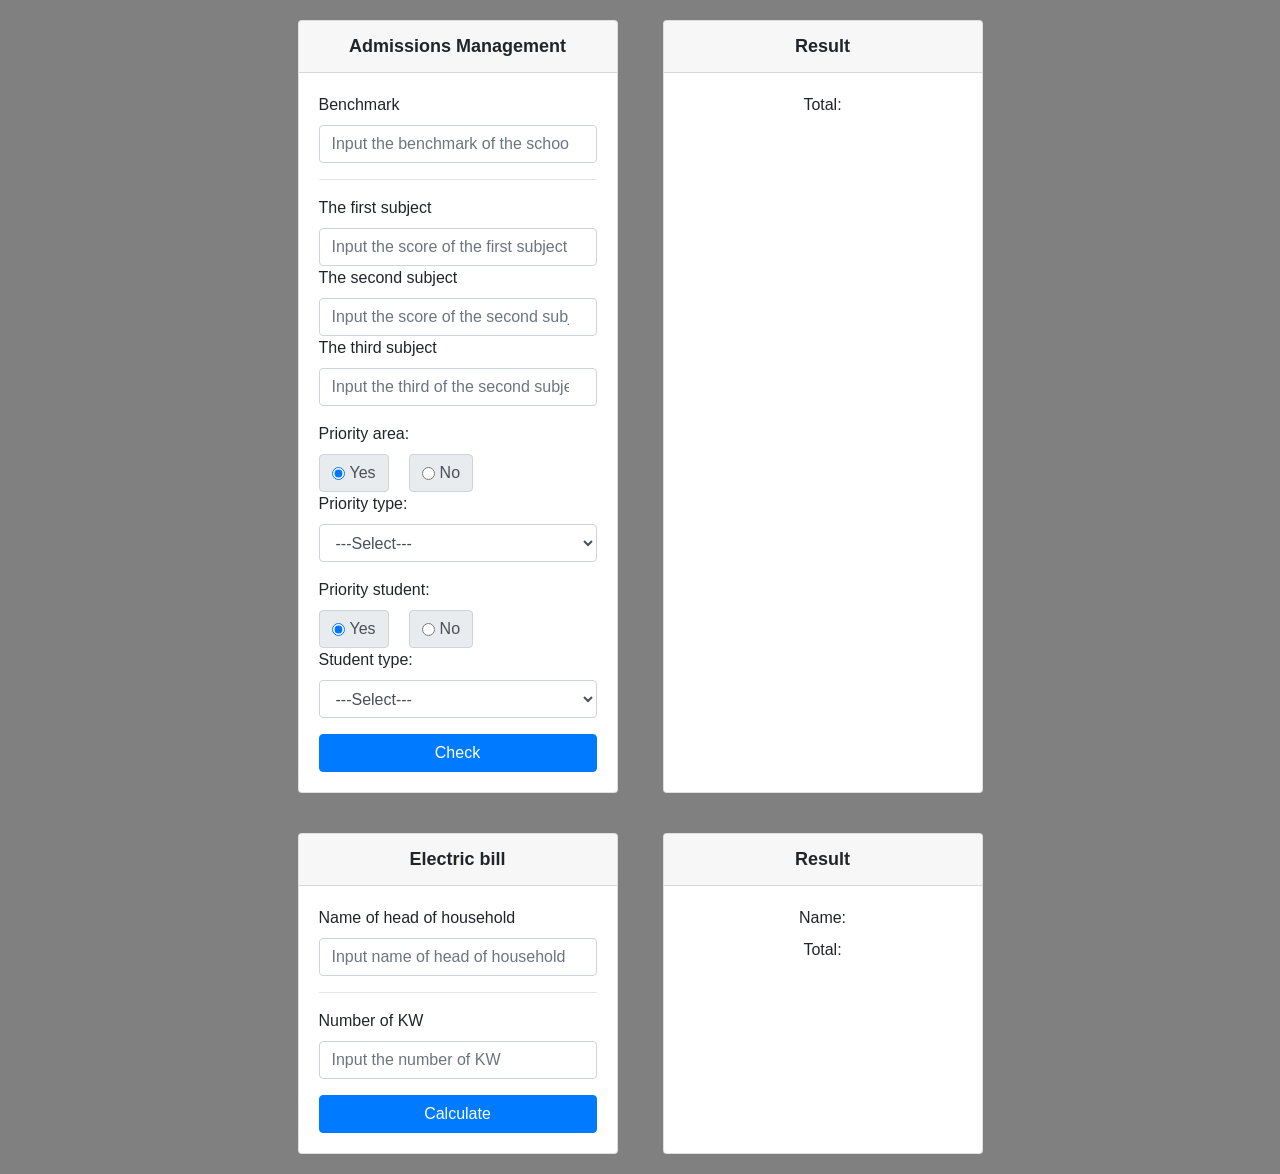
<file: Assignments - AdmissionsManagement/index.html>
<!DOCTYPE html>
<html lang="en">
  <head>
    <meta charset="UTF-8" />
    <meta name="viewport" content="width=device-width, initial-scale=1.0" />
    <link
      rel="stylesheet"
      href="https://cdn.jsdelivr.net/npm/bootstrap@4.5.3/dist/css/bootstrap.min.css"
      integrity="sha384-TX8t27EcRE3e/ihU7zmQxVncDAy5uIKz4rEkgIXeMed4M0jlfIDPvg6uqKI2xXr2"
      crossorigin="anonymous"
    />
    <title>Document</title>
  </head>
  <body style="background-color: gray">
    <div class="container">
      <div class="row" style="justify-content: center">
        <div
          class="col-8"
          style="
            display: flex;
            justify-content: space-around;
            align-items: center;
            margin: 20px 0 20px 0;
          "
        >
          <div class="card" style="width: 20rem; height: 100%">
            <div
              class="card-header"
              style="text-align: center; font-weight: 700; font-size: 18px"
            >
              Admissions Management
            </div>
            <div class="card-body">
              <form>
                <div class="form-group">
                  <label for="txtBenchmark">Benchmark</label>
                  <input
                    type="number"
                    class="form-control"
                    id="txtBenchmark"
                    placeholder="Input the benchmark of the school"
                  />
                </div>

                <hr />

                <div class="form-group">
                  <label for="txtFSubject">The first subject</label>
                  <input
                    type="number"
                    class="form-control"
                    id="txtFSubject"
                    placeholder="Input the score of the first subject"
                  />

                  <label for="txtSSubject">The second subject</label>
                  <input
                    type="number"
                    class="form-control"
                    id="txtSSubject"
                    placeholder="Input the score of the second subject"
                  />

                  <label for="txtTSubject">The third subject</label>
                  <input
                    type="number"
                    class="form-control"
                    id="txtTSubject"
                    placeholder="Input the third of the second subject"
                  />
                </div>
                <label style="display: block">Priority area:</label>

                <div class="input-group" style="justify-content: flex-start">
                  <div class="input-group-text">
                    <input
                      id="rdAYes"
                      type="radio"
                      name="priorityArea"
                      value="yes"
                      checked
                      onclick="checkRadioArea()"
                    /><span style="margin-left: 5px">Yes</span>
                  </div>
                  <div class="input-group-text" style="margin-left: 20px">
                    <input
                      id="rdANo"
                      type="radio"
                      name="priorityArea"
                      value="no"
                      onclick="checkRadioArea()"
                    /><span style="margin-left: 5px">No</span>
                  </div>
                </div>

                <div class="form-group">
                  <label for="chooseAreaOption">Priority type:</label>
                  <select class="form-control" id="chooseAreaOption">
                    <option value="opText">---Select---</option>
                    <option value="opA">A</option>
                    <option value="opB">B</option>
                    <option value="opC">C</option>
                  </select>
                </div>

                <label style="display: block">Priority student:</label>

                <div class="input-group" style="justify-content: flex-start">
                  <div class="input-group-text">
                    <input
                      id="rdSYes"
                      type="radio"
                      name="priorityStudent"
                      value="yes"
                      checked
                      onclick="checkRadioStudent()"
                    /><span style="margin-left: 5px">Yes</span>
                  </div>
                  <div class="input-group-text" style="margin-left: 20px">
                    <input
                      id="rdSNo"
                      type="radio"
                      name="priorityStudent"
                      value="no"
                      onclick="checkRadioStudent()"
                    /><span style="margin-left: 5px">No</span>
                  </div>
                </div>

                <div class="form-group">
                  <label for="chooseStudentOption">Student type:</label>
                  <select class="form-control" id="chooseStudentOption">
                    <option value="opText">---Select---</option>
                    <option value="op1">1</option>
                    <option value="op2">2</option>
                    <option value="op3">3</option>
                  </select>
                </div>

                <button
                  id="btnCheck"
                  type="button"
                  class="btn btn-primary"
                  style="width: 100%"
                >
                  Check
                </button>
              </form>
            </div>
          </div>
          <div class="card" style="width: 20rem; height: 100%">
            <div
              class="card-header"
              style="text-align: center; font-weight: 700; font-size: 18px"
            >
              Result
            </div>
            <div class="card-body">
              <form>
                <div class="form-group" style="text-align: center">
                  <label style="display: block"
                    >Total: <span id="txtTotal"></span
                  ></label>
                  <label style="display: block"
                    ><span id="txtNotiOp"></span
                  ></label>
                </div>
              </form>
              <span id="findResult"></span>
            </div>
          </div>
        </div>

        <div
          class="col-8"
          style="
            display: flex;
            justify-content: space-around;
            align-items: center;
            margin: 20px 0 20px 0;
          "
        >
          <div class="card" style="width: 20rem; height: 100%">
            <div
              class="card-header"
              style="text-align: center; font-weight: 700; font-size: 18px"
            >
              Electric bill
            </div>
            <div class="card-body">
              <form>
                <div class="form-group">
                  <label for="txtName">Name of head of household</label>
                  <input
                    type="text"
                    class="form-control"
                    id="txtName"
                    placeholder="Input name of head of household"
                  />
                </div>

                <hr />

                <div class="form-group">
                  <label for="txtKW">Number of KW</label>
                  <input
                    type="number"
                    class="form-control"
                    id="txtKW"
                    placeholder="Input the number of KW"
                  />
                </div>

                <button
                  id="btnCal"
                  type="button"
                  class="btn btn-primary"
                  style="width: 100%"
                >
                  Calculate
                </button>
              </form>
            </div>
          </div>
          <div class="card" style="width: 20rem; height: 100%">
            <div
              class="card-header"
              style="text-align: center; font-weight: 700; font-size: 18px"
            >
              Result
            </div>
            <div class="card-body">
              <form>
                <div class="form-group" style="text-align: center">
                  <label style="display: block"
                    >Name: <span id="txtNamex"></span
                  ></label>
                  <label style="display: block"
                    >Total: <span id="txtTotalx"></span
                  ></label>
                </div>
              </form>
            </div>
          </div>
        </div>
      </div>
    </div>
    <script
      src="https://code.jquery.com/jquery-3.5.1.min.js"
      integrity="sha256-9/aliU8dGd2tb6OSsuzixeV4y/faTqgFtohetphbbj0="
      crossorigin="anonymous"
    ></script>
    <!-- BS -->
    <script
      src="https://cdn.jsdelivr.net/npm/bootstrap@4.5.3/dist/js/bootstrap.bundle.min.js"
      integrity="sha384-ho+j7jyWK8fNQe+A12Hb8AhRq26LrZ/JpcUGGOn+Y7RsweNrtN/tE3MoK7ZeZDyx"
      crossorigin="anonymous"
    ></script>
    <script src="./js/index.js"></script>
  </body>
</html>
</file>
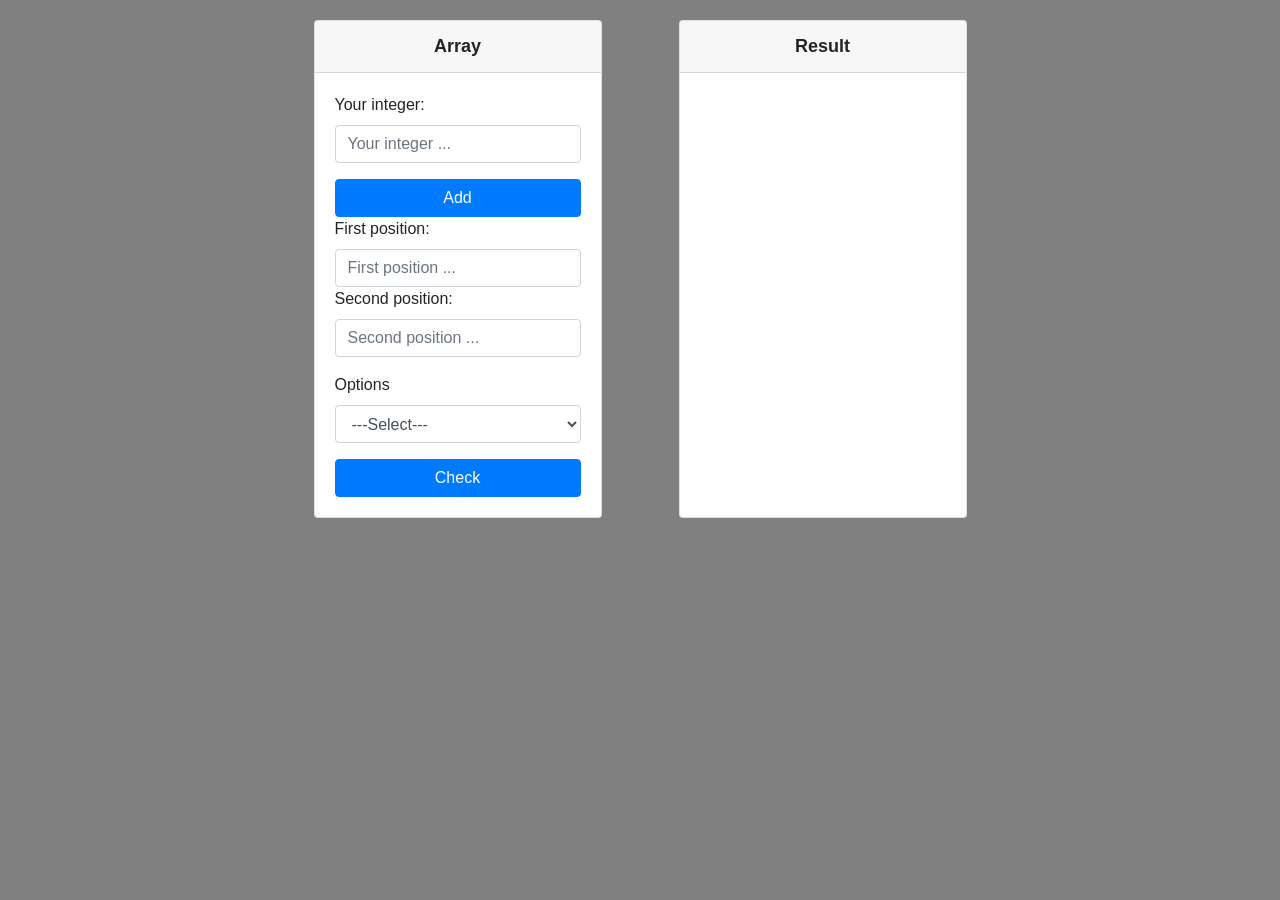
<file: Bài tập js - deadline 4-12-2020/index.html>
<!DOCTYPE html>
<html lang="en">
  <head>
    <meta charset="UTF-8" />
    <meta name="viewport" content="width=device-width, initial-scale=1.0" />
    <link
      rel="stylesheet"
      href="https://cdn.jsdelivr.net/npm/bootstrap@4.5.3/dist/css/bootstrap.min.css"
      integrity="sha384-TX8t27EcRE3e/ihU7zmQxVncDAy5uIKz4rEkgIXeMed4M0jlfIDPvg6uqKI2xXr2"
      crossorigin="anonymous"
    />
    <title>Document</title>
  </head>
  <body style="background-color: gray">
    <div class="container">
      <div class="row" style="justify-content: center">
        <div
          class="col-8"
          style="
            display: flex;
            justify-content: space-around;
            align-items: center;
            margin: 20px 0 20px 0;
          "
        >
          <div class="card" style="width: 18rem; height: 100%">
            <div
              class="card-header"
              style="text-align: center; font-weight: 700; font-size: 18px"
            >
              Array
            </div>
            <div class="card-body">
              <form>
                <div class="form-group">
                  <label for="txtInteger">Your integer:</label>

                  <input
                    type="number"
                    class="form-control"
                    id="txtInteger"
                    placeholder="Your integer ..."
                  />
                </div>

                <button
                  onclick="addArray()"
                  id="btnAdd"
                  type="button"
                  class="btn btn-primary"
                  style="width: 100%"
                >
                  Add
                </button>

                <div class="form-group">
                  <label for="txtFPosition">First position:</label>

                  <input
                    type="number"
                    class="form-control"
                    id="txtFPosition"
                    placeholder="First position ..."
                  />

                  <label for="txtSPosition">Second position:</label>

                  <input
                    type="number"
                    class="form-control"
                    id="txtSPosition"
                    placeholder="Second position ..."
                  />
                </div>

                <div class="form-group">
                  <label for="chooseOption">Options</label>
                  <select class="form-control" id="chooseOption">
                    <option value="opText">---Select---</option>
                    <option value="opSum">Sum the positive numbers</option>
                    <option value="opCount">Count the positive numbers</option>
                    <option value="opSmall">Find the smallest number</option>
                    <option value="opSmallPositive">
                      Find the smallest positive number
                    </option>
                    <option value="opLast">
                      Find the last positive number
                    </option>
                    <option value="opChange">
                      Change position of 2 number
                    </option>
                    <option value="opSort">Sort array [Ascending]</option>
                  </select>
                </div>

                <button
                  id="btnCheck"
                  type="button"
                  class="btn btn-primary"
                  style="width: 100%"
                >
                  Check
                </button>
              </form>
            </div>
          </div>
          <div class="card" style="width: 18rem; height: 100%">
            <div
              class="card-header"
              style="text-align: center; font-weight: 700; font-size: 18px"
            >
              Result
            </div>
            <div class="card-body">
              <form>
                <div class="form-group" style="text-align: center">
                  <span id="spanResult"></span>
                </div>
              </form>
            </div>
          </div>
        </div>
      </div>
    </div>

    <script src="index.js"></script>
    <script
      src="https://code.jquery.com/jquery-3.5.1.min.js"
      integrity="sha256-9/aliU8dGd2tb6OSsuzixeV4y/faTqgFtohetphbbj0="
      crossorigin="anonymous"
    ></script>
    <!-- BS -->
    <script
      src="https://cdn.jsdelivr.net/npm/bootstrap@4.5.3/dist/js/bootstrap.bundle.min.js"
      integrity="sha384-ho+j7jyWK8fNQe+A12Hb8AhRq26LrZ/JpcUGGOn+Y7RsweNrtN/tE3MoK7ZeZDyx"
      crossorigin="anonymous"
    ></script>
  </body>
</html>
</file>
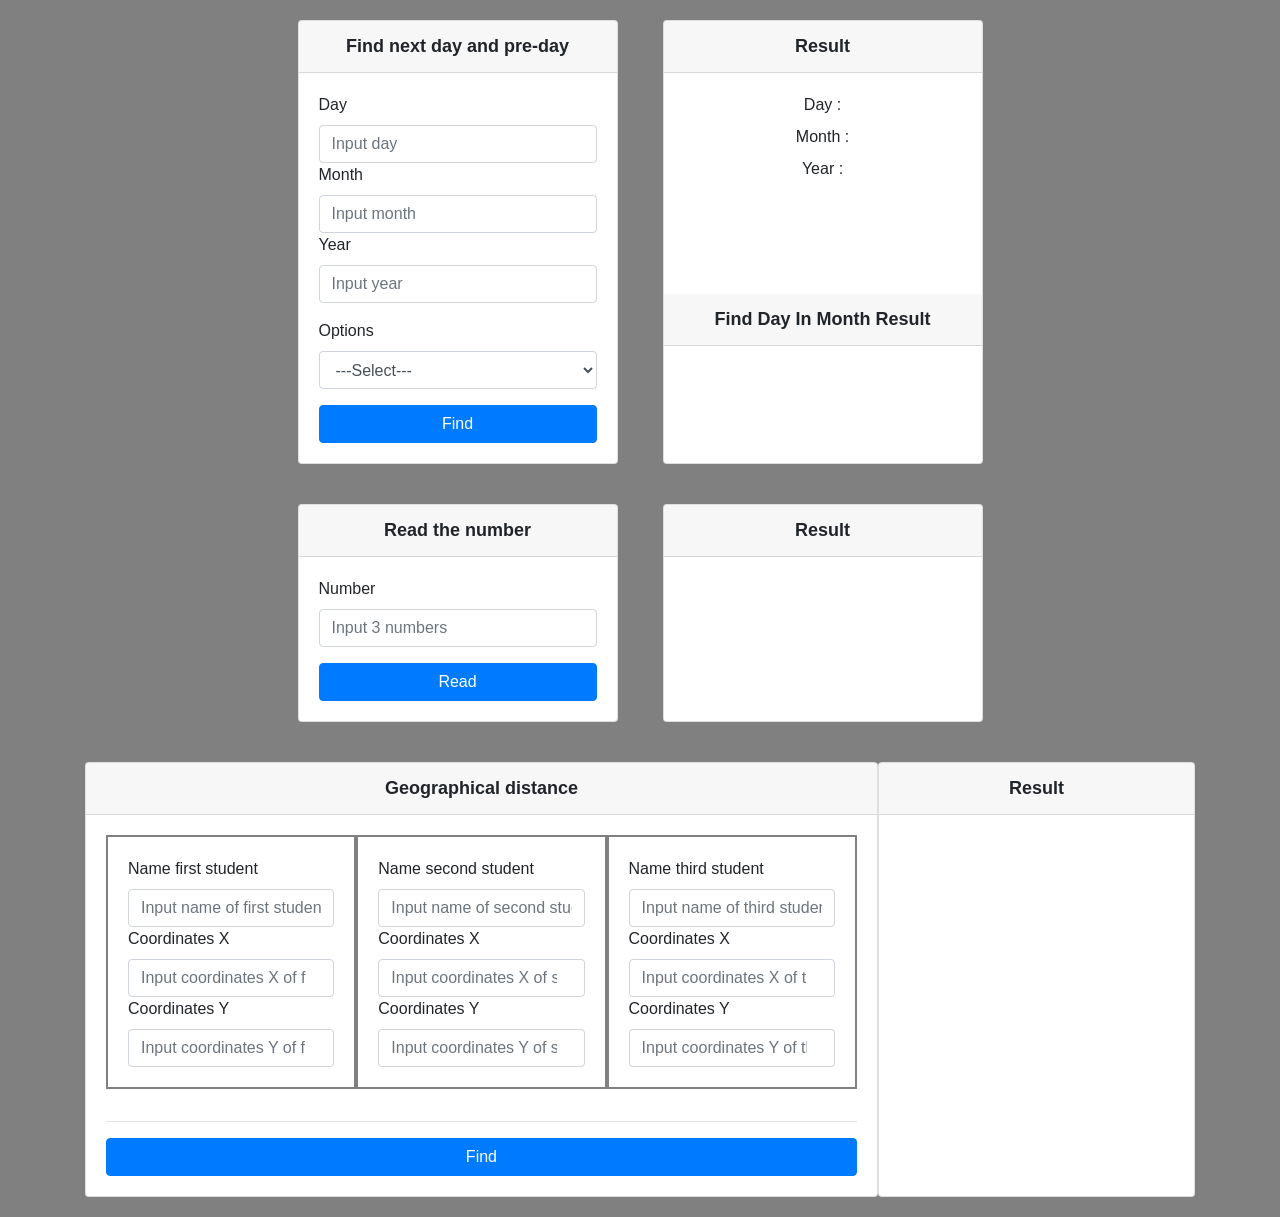
<file: Bài tập js buổi 4 plus/index.html>
<!DOCTYPE html>
<html lang="en">
  <head>
    <meta charset="UTF-8" />
    <meta name="viewport" content="width=device-width, initial-scale=1.0" />
    <link
      rel="stylesheet"
      href="https://cdn.jsdelivr.net/npm/bootstrap@4.5.3/dist/css/bootstrap.min.css"
      integrity="sha384-TX8t27EcRE3e/ihU7zmQxVncDAy5uIKz4rEkgIXeMed4M0jlfIDPvg6uqKI2xXr2"
      crossorigin="anonymous"
    />
    <title>Document</title>
  </head>
  <body style="background-color: gray">
    <div class="container">
      <div class="row" style="justify-content: center">
        <div
          class="col-8"
          style="
            display: flex;
            justify-content: space-around;
            align-items: center;
            margin: 20px 0 20px 0;
          "
        >
          <div class="card" style="width: 20rem; height: 100%">
            <div
              class="card-header"
              style="text-align: center; font-weight: 700; font-size: 18px"
            >
              Find next day and pre-day
            </div>
            <div class="card-body">
              <form>
                <div class="form-group">
                  <label for="txtDay">Day</label>
                  <input
                    type="number"
                    class="form-control"
                    id="txtDay"
                    placeholder="Input day"
                  />

                  <label for="txtMonth">Month</label>
                  <input
                    type="number"
                    class="form-control"
                    id="txtMonth"
                    placeholder="Input month"
                  />

                  <label for="txtYear">Year</label>
                  <input
                    type="number"
                    class="form-control"
                    id="txtYear"
                    placeholder="Input year"
                  />
                </div>

                <div class="form-group">
                  <label for="chooseOption">Options</label>
                  <select class="form-control" id="chooseOption">
                    <option value="opText">---Select---</option>
                    <option value="opTomorrow">Tomorrow</option>
                    <option value="opTheDayBefore">The day before</option>
                    <option value="opFindDay">Find day</option>
                  </select>
                </div>

                <button
                  id="btnFind"
                  type="button"
                  class="btn btn-primary"
                  style="width: 100%"
                >
                  Find
                </button>
              </form>
            </div>
          </div>
          <div class="card" style="width: 20rem; height: 100%">
            <div
              class="card-header"
              style="text-align: center; font-weight: 700; font-size: 18px"
            >
              Result
            </div>
            <div class="card-body">
              <form>
                <div class="form-group" style="text-align: center">
                  <label for="txtTDay" style="display: block"
                    >Day : <span id="txtTDay"></span
                  ></label>
                  <label for="txtTMonth" style="display: block"
                    >Month : <span id="txtTMonth"></span
                  ></label>
                  <label for="txtTYear" style="display: block"
                    >Year : <span id="txtTYear"></span
                  ></label>
                </div>
              </form>
              <span id="findResult"></span>
            </div>
            <div
              class="card-header"
              style="text-align: center; font-weight: 700; font-size: 18px"
            >
              Find Day In Month Result
            </div>
            <div class="card-body">
              <span id="findDayResult"></span>
            </div>
          </div>
        </div>

        <div
          class="col-8"
          style="
            display: flex;
            justify-content: space-around;
            align-items: center;
            margin: 20px 0 20px 0;
          "
        >
          <div class="card" style="width: 20rem; height: 100%">
            <div
              class="card-header"
              style="text-align: center; font-weight: 700; font-size: 18px"
            >
              Read the number
            </div>
            <div class="card-body">
              <form>
                <div class="form-group">
                  <label for="txtThreeNumber">Number</label>
                  <input
                    type="number"
                    class="form-control"
                    id="txtThreeNumber"
                    placeholder="Input 3 numbers"
                  />
                </div>
                <button
                  id="btnRead"
                  type="button"
                  class="btn btn-primary"
                  style="width: 100%"
                >
                  Read
                </button>
              </form>
            </div>
          </div>
          <div class="card" style="width: 20rem; height: 100%">
            <div
              class="card-header"
              style="text-align: center; font-weight: 700; font-size: 18px"
            >
              Result
            </div>
            <div class="card-body">
              <span id="readResult"></span>
            </div>
          </div>
        </div>

        <div
          class="col-12"
          style="
            display: flex;
            justify-content: space-around;
            align-items: center;
            margin: 20px 0 20px 0;
          "
        >
          <div class="card" style="width: 50rem; height: 100%">
            <div
              class="card-header"
              style="text-align: center; font-weight: 700; font-size: 18px"
            >
              Geographical distance
            </div>
            <div class="card-body">
              <form">
                <div class="form-group"  style="display: flex;" >
                  <div
                    class="form-group"
                    style="border: 2px solid grey; padding: 20px"
                  >
                    <label for="txtFirstStudent">Name first student</label>
                    <input
                      type="text"
                      class="form-control"
                      id="txtFirstStudent"
                      placeholder="Input name of first student"
                    />

                    <label for="txtFSCoordinatesX">Coordinates X</label>
                    <input
                      type="number"
                      class="form-control"
                      id="txtFSCoordinatesX"
                      placeholder="Input coordinates X of first student"
                    />
                    <label for="txtFSCoordinatesY">Coordinates Y</label>
                    <input
                      type="number"
                      class="form-control"
                      id="txtFSCoordinatesY"
                      placeholder="Input coordinates Y of first student"
                    />
                  </div>
                  <hr />
                  <!--     -->
                  <div
                    class="form-group"
                    style="border: 2px solid grey; padding: 20px"
                  >
                    <label for="txtSecondStudent">Name second student</label>
                    <input
                      type="text"
                      class="form-control"
                      id="txtSecondStudent"
                      placeholder="Input name of second student"
                    />

                    <label for="txtSSCoordinatesX">Coordinates X</label>
                    <input
                      type="number"
                      class="form-control"
                      id="txtSSCoordinatesX"
                      placeholder="Input coordinates X of second student"
                    />
                    <label for="txtSSCoordinatesY">Coordinates Y</label>
                    <input
                      type="number"
                      class="form-control"
                      id="txtSSCoordinatesY"
                      placeholder="Input coordinates Y of second student"
                    />
                  </div>
                  <hr />
                  <!--  -->
                  <div
                    class="form-group"
                    style="border: 2px solid grey; padding: 20px"
                  >
                    <label for="txtThirdStudent">Name third student</label>
                    <input
                      type="text"
                      class="form-control"
                      id="txtThirdStudent"
                      placeholder="Input name of third student"
                    />

                    <label for="txtTSCoordinatesX">Coordinates X</label>
                    <input
                      type="number"
                      class="form-control"
                      id="txtTSCoordinatesX"
                      placeholder="Input coordinates X of third student"
                    />
                    <label for="txtTSCoordinatesY">Coordinates Y</label>
                    <input
                      type="number"
                      class="form-control"
                      id="txtTSCoordinatesY"
                      placeholder="Input coordinates Y of third student"
                    />
                  </div>
                </div>

                <hr />

                <button
                  id="btnDistance"
                  type="button"
                  class="btn btn-primary"
                  style="width: 100%"
                >
                  Find
                </button>
              </form>
            </div>
          </div>
          <div class="card" style="width: 20rem; height: 100%">
            <div
              class="card-header"
              style="text-align: center; font-weight: 700; font-size: 18px"
            >
              Result
            </div>
            <div class="card-body">
              <form>
              <span id="distanceResult"></span>
            </div>
          </div>
        </div>
      </div>
    </div>
    <script
      src="https://code.jquery.com/jquery-3.5.1.min.js"
      integrity="sha256-9/aliU8dGd2tb6OSsuzixeV4y/faTqgFtohetphbbj0="
      crossorigin="anonymous"
    ></script>
    <!-- BS -->
    <script
      src="https://cdn.jsdelivr.net/npm/bootstrap@4.5.3/dist/js/bootstrap.bundle.min.js"
      integrity="sha384-ho+j7jyWK8fNQe+A12Hb8AhRq26LrZ/JpcUGGOn+Y7RsweNrtN/tE3MoK7ZeZDyx"
      crossorigin="anonymous"
    ></script>
    <script src="./js/index.js"></script>
  </body>
</html>
</file>
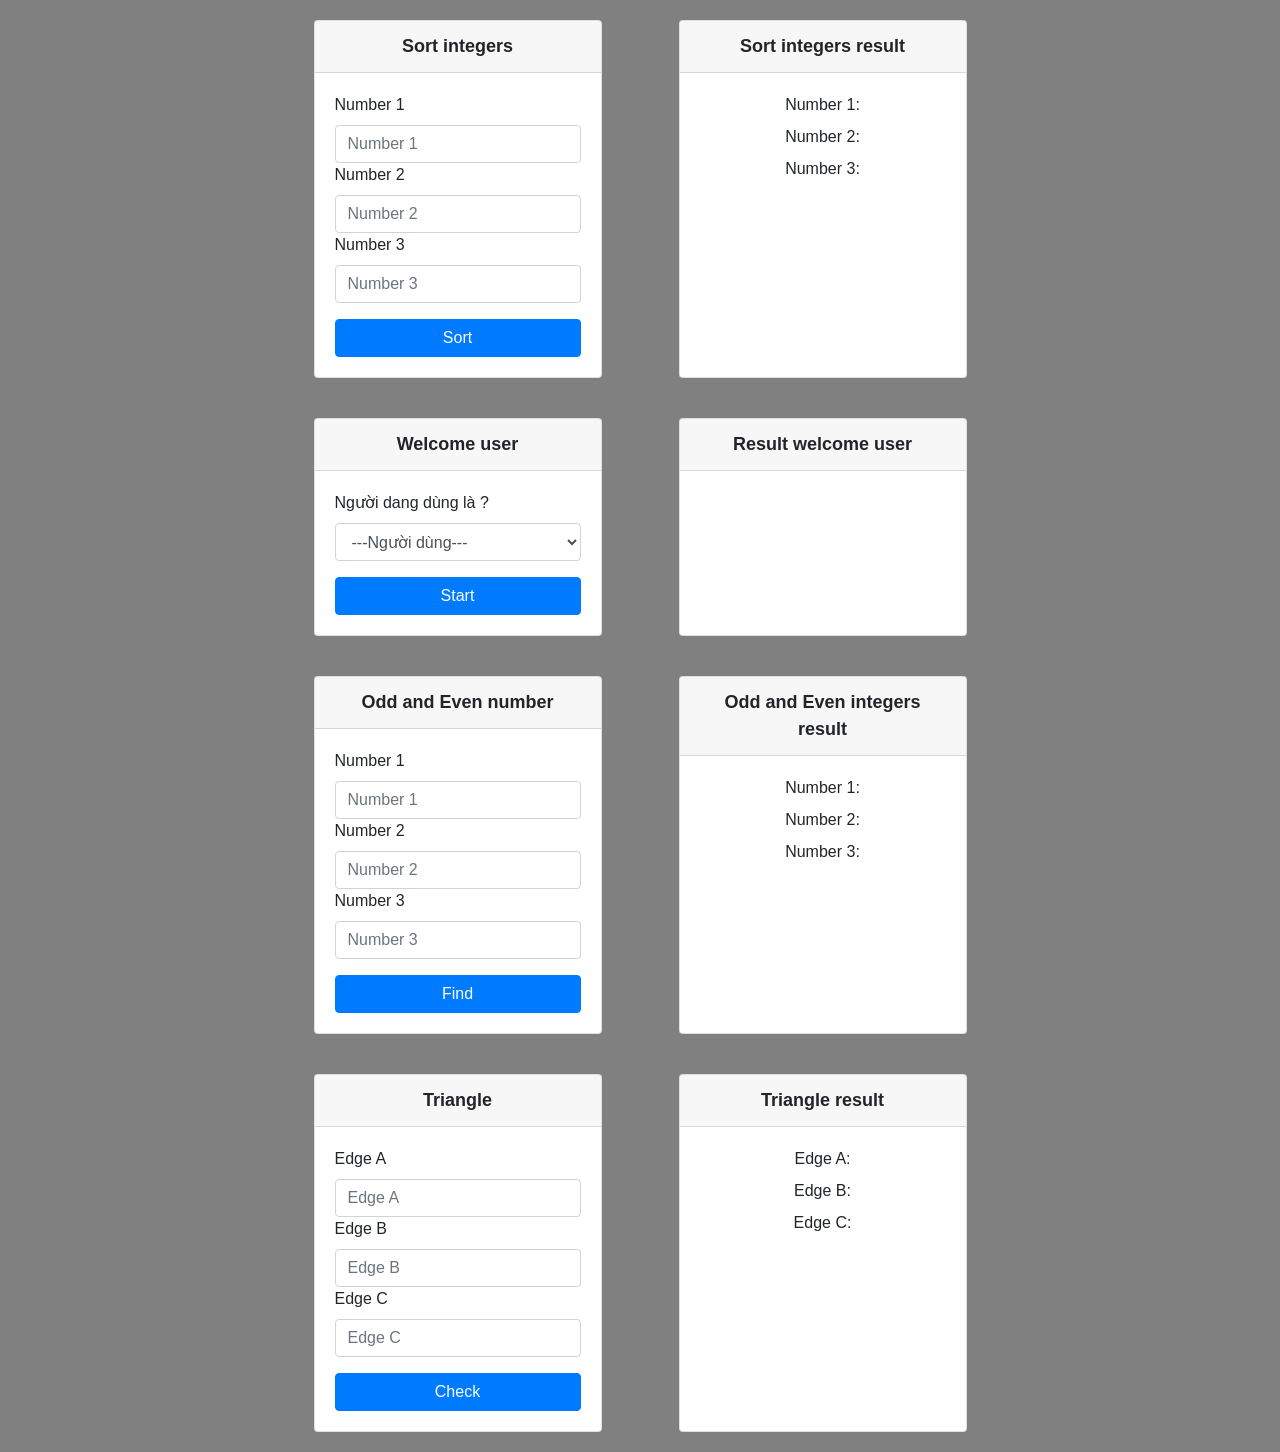
<file: Bài tập js buổi 4/index.html>
<!DOCTYPE html>
<html lang="en">
  <head>
    <meta charset="UTF-8" />
    <meta name="viewport" content="width=device-width, initial-scale=1.0" />
    <link
      rel="stylesheet"
      href="https://cdn.jsdelivr.net/npm/bootstrap@4.5.3/dist/css/bootstrap.min.css"
      integrity="sha384-TX8t27EcRE3e/ihU7zmQxVncDAy5uIKz4rEkgIXeMed4M0jlfIDPvg6uqKI2xXr2"
      crossorigin="anonymous"
    />
    <title>Document</title>
  </head>
  <body style="background-color: gray">
    <div class="container">
      <div class="row" style="justify-content: center">
        <div
          class="col-8"
          style="
            display: flex;
            justify-content: space-around;
            align-items: center;
            margin: 20px 0 20px 0;
          "
        >
          <div class="card" style="width: 18rem; height: 100%">
            <div
              class="card-header"
              style="text-align: center; font-weight: 700; font-size: 18px"
            >
              Sort integers
            </div>
            <div class="card-body">
              <form>
                <div class="form-group">
                  <label for="txtNumber1">Number 1</label>

                  <input
                    type="number"
                    class="form-control"
                    id="txtNumber1"
                    placeholder="Number 1"
                  />
                  <label for="txtNumber2">Number 2</label>

                  <input
                    type="number"
                    class="form-control"
                    id="txtNumber2"
                    placeholder="Number 2"
                  />
                  <label for="txtNumber3">Number 3</label>

                  <input
                    type="number"
                    class="form-control"
                    id="txtNumber3"
                    placeholder="Number 3"
                  />
                </div>

                <button
                  id="btnCalculate"
                  type="button"
                  class="btn btn-primary"
                  style="width: 100%"
                >
                  Sort
                </button>
              </form>
            </div>
          </div>
          <div class="card" style="width: 18rem; height: 100%">
            <div
              class="card-header"
              style="text-align: center; font-weight: 700; font-size: 18px"
            >
              Sort integers result
            </div>
            <div class="card-body">
              <form>
                <div class="form-group" style="text-align: center">
                  <label style="display: block"
                    >Number 1:<span id="txtResultNum1"></span
                  ></label>

                  <label for="txtNumber2" style="display: block"
                    >Number 2:<span id="txtResultNum2"></span
                  ></label>

                  <label for="txtNumber3" style="display: block"
                    >Number 3:<span id="txtResultNum3"></span
                  ></label>
                  <span id="sortResult"></span>
                </div>
              </form>
            </div>
          </div>
        </div>
        <div
          class="col-8"
          style="
            display: flex;
            justify-content: space-around;
            align-items: center;
            margin: 20px 0 20px 0;
          "
        >
          <div class="card" style="width: 18rem; height: 100%">
            <div
              class="card-header"
              style="text-align: center; font-weight: 700; font-size: 18px"
            >
              Welcome user
            </div>
            <div class="card-body">
              <form>
                <div class="form-group">
                  <label for="chooseUser">Người dang dùng là ?</label>
                  <select class="form-control" id="chooseUser">
                    <option value="opText">---Người dùng---</option>
                    <option value="opDad">Bố</option>
                    <option value="opMom">Mẹ</option>
                    <option value="opBrother">Anh trai</option>
                    <option value="opYoungSis">Em gái</option>
                    <option value="opStranger">Người dưng</option>
                  </select>
                </div>

                <button
                  id="btnStart"
                  type="button"
                  class="btn btn-primary"
                  style="width: 100%"
                >
                  Start
                </button>
              </form>
            </div>
          </div>
          <div class="card" style="width: 18rem; height: 100%">
            <div
              class="card-header"
              style="text-align: center; font-weight: 700; font-size: 18px"
            >
              Result welcome user
            </div>
            <div class="card-body">
              <form>
                <div class="form-group">
                  <span id="resultWelcome"></span>
                </div>
              </form>
            </div>
          </div>
        </div>

        <div
          class="col-8"
          style="
            display: flex;
            justify-content: space-around;
            align-items: center;
            margin: 20px 0 20px 0;
          "
        >
          <div class="card" style="width: 18rem; height: 100%">
            <div
              class="card-header"
              style="text-align: center; font-weight: 700; font-size: 18px"
            >
              Odd and Even number
            </div>
            <div class="card-body">
              <form>
                <div class="form-group">
                  <label for="txtNumberOne">Number 1</label>

                  <input
                    type="number"
                    class="form-control"
                    id="txtNumberOne"
                    placeholder="Number 1"
                  />
                  <label for="txtNumberTwo">Number 2</label>

                  <input
                    type="number"
                    class="form-control"
                    id="txtNumberTwo"
                    placeholder="Number 2"
                  />
                  <label for="txtNumberThree">Number 3</label>

                  <input
                    type="number"
                    class="form-control"
                    id="txtNumberThree"
                    placeholder="Number 3"
                  />
                </div>

                <button
                  id="btnFind"
                  type="button"
                  class="btn btn-primary"
                  style="width: 100%"
                >
                  Find
                </button>
              </form>
            </div>
          </div>
          <div class="card" style="width: 18rem; height: 100%">
            <div
              class="card-header"
              style="text-align: center; font-weight: 700; font-size: 18px"
            >
              Odd and Even integers result
            </div>
            <div class="card-body">
              <form>
                <div class="form-group" style="text-align: center">
                  <label for="txtReNumber1" style="display: block"
                    >Number 1:<span id="txtReNumber1"></span
                  ></label>

                  <label for="txtReNumber2" style="display: block"
                    >Number 2:<span id="txtReNumber2"></span
                  ></label>

                  <label for="txtReNumber3" style="display: block"
                    >Number 3:<span id="txtReNumber3"></span
                  ></label>
                  <span id="findResult"></span>
                </div>
              </form>
            </div>
          </div>
        </div>

        <div
          class="col-8"
          style="
            display: flex;
            justify-content: space-around;
            align-items: center;
            margin: 20px 0 20px 0;
          "
        >
          <div class="card" style="width: 18rem; height: 100%">
            <div
              class="card-header"
              style="text-align: center; font-weight: 700; font-size: 18px"
            >
              Triangle
            </div>
            <div class="card-body">
              <form>
                <div class="form-group">
                  <label for="txtEdgeA">Edge A</label>

                  <input
                    type="number"
                    class="form-control"
                    id="txtEdgeA"
                    placeholder="Edge A"
                  />
                  <label for="Edge B">Edge B</label>

                  <input
                    type="number"
                    class="form-control"
                    id="txtEdgeB"
                    placeholder="Edge B"
                  />
                  <label for="txtEdgeC">Edge C</label>

                  <input
                    type="number"
                    class="form-control"
                    id="txtEdgeC"
                    placeholder="Edge C"
                  />
                </div>

                <button
                  id="btnCheck"
                  type="button"
                  class="btn btn-primary"
                  style="width: 100%"
                >
                  Check
                </button>
              </form>
            </div>
          </div>
          <div class="card" style="width: 18rem; height: 100%">
            <div
              class="card-header"
              style="text-align: center; font-weight: 700; font-size: 18px"
            >
              Triangle result
            </div>
            <div class="card-body">
              <form>
                <div class="form-group" style="text-align: center">
                  <label for="txtTriEdgeA" style="display: block"
                    >Edge A:<span id="txtTriEdgeA"></span
                  ></label>

                  <label for="txtTriEdgeB" style="display: block"
                    >Edge B:<span id="txtTriEdgeB"></span
                  ></label>

                  <label for="txtTriEdgeC" style="display: block"
                    >Edge C:<span id="txtTriEdgeC"></span
                  ></label>
                  <span id="checkResult"></span>
                </div>
              </form>
            </div>
          </div>
        </div>
      </div>
    </div>
    <script src="./js/index.js"></script>
    <script
      src="https://code.jquery.com/jquery-3.5.1.min.js"
      integrity="sha256-9/aliU8dGd2tb6OSsuzixeV4y/faTqgFtohetphbbj0="
      crossorigin="anonymous"
    ></script>
    <!-- BS -->
    <script
      src="https://cdn.jsdelivr.net/npm/bootstrap@4.5.3/dist/js/bootstrap.bundle.min.js"
      integrity="sha384-ho+j7jyWK8fNQe+A12Hb8AhRq26LrZ/JpcUGGOn+Y7RsweNrtN/tE3MoK7ZeZDyx"
      crossorigin="anonymous"
    ></script>
  </body>
</html>
</file>
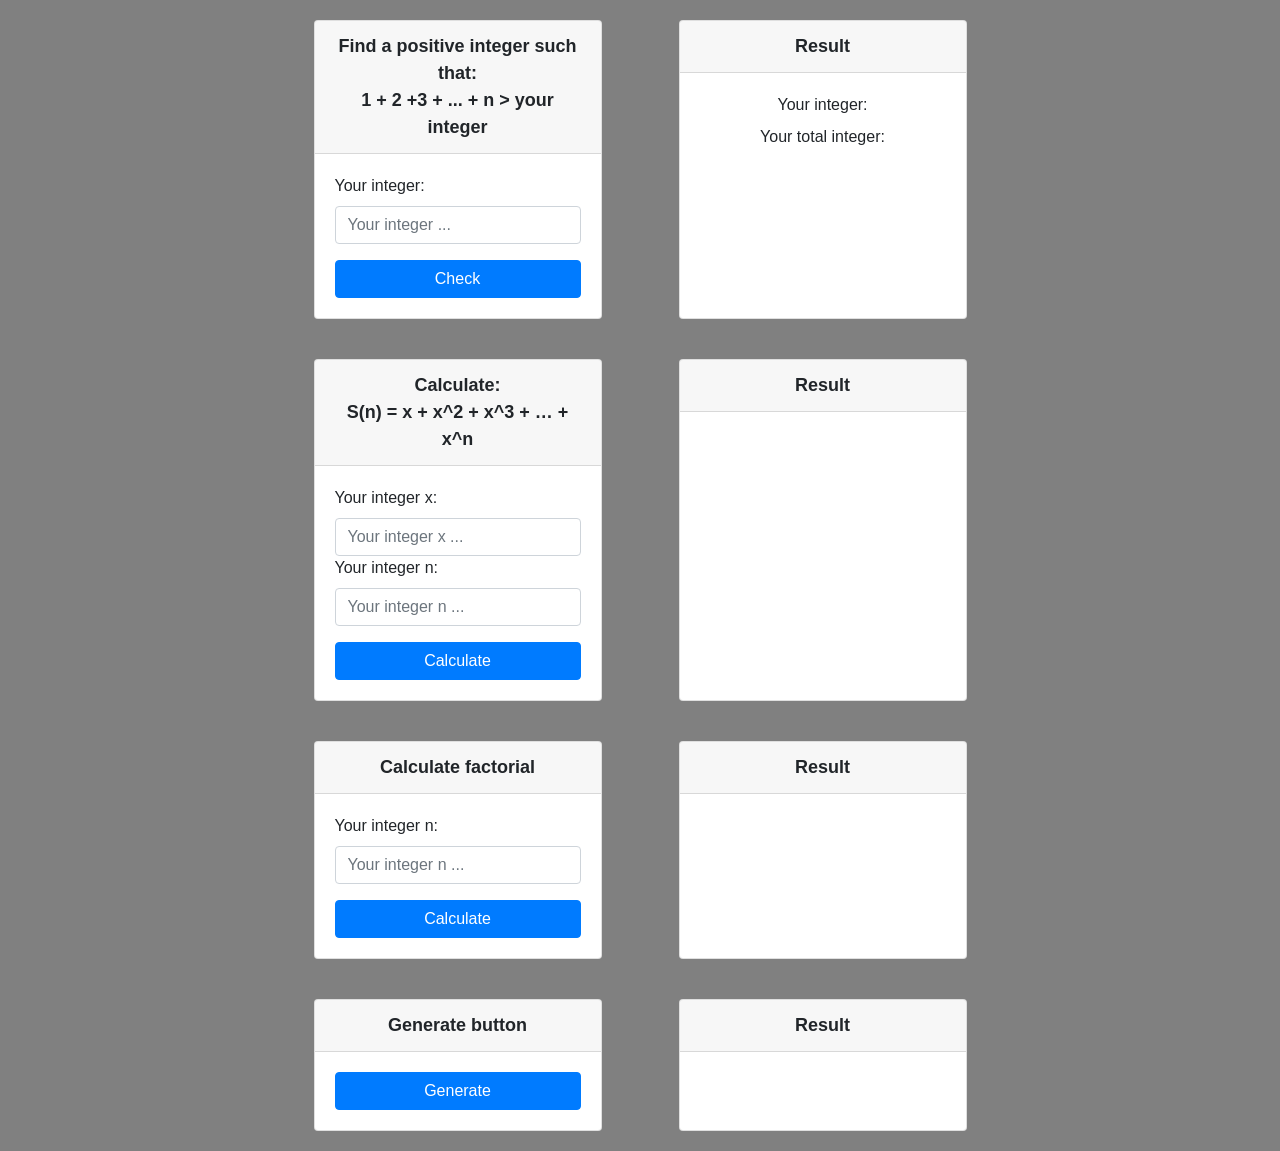
<file: Bài tập js buổi 6/index.html>
<!DOCTYPE html>
<html lang="en">
  <head>
    <meta charset="UTF-8" />
    <meta name="viewport" content="width=device-width, initial-scale=1.0" />
    <link
      rel="stylesheet"
      href="https://cdn.jsdelivr.net/npm/bootstrap@4.5.3/dist/css/bootstrap.min.css"
      integrity="sha384-TX8t27EcRE3e/ihU7zmQxVncDAy5uIKz4rEkgIXeMed4M0jlfIDPvg6uqKI2xXr2"
      crossorigin="anonymous"
    />
    <link rel="stylesheet" href="index.css" />
    <title>Document</title>
  </head>
  <body style="background-color: gray">
    <div class="container">
      <div class="row" style="justify-content: center">
        <div
          class="col-8"
          style="
            display: flex;
            justify-content: space-around;
            align-items: center;
            margin: 20px 0 20px 0;
          "
        >
          <div class="card" style="width: 18rem; height: 100%">
            <div
              class="card-header"
              style="text-align: center; font-weight: 700; font-size: 18px"
            >
              Find a positive integer such that: <br />
              <b>1 + 2 +3 + ... + n > your integer</b>
            </div>
            <div class="card-body">
              <form>
                <div class="form-group">
                  <label for="txtInteger">Your integer:</label>

                  <input
                    type="number"
                    class="form-control"
                    id="txtInteger"
                    placeholder="Your integer ..."
                  />
                </div>

                <button
                  id="btnCheck"
                  type="button"
                  class="btn btn-primary"
                  style="width: 100%"
                >
                  Check
                </button>
              </form>
            </div>
          </div>
          <div class="card" style="width: 18rem; height: 100%">
            <div
              class="card-header"
              style="text-align: center; font-weight: 700; font-size: 18px"
            >
              Result
            </div>
            <div class="card-body">
              <form>
                <div class="form-group" style="text-align: center">
                  <label style="display: block"
                    >Your integer:<span id="txtResultInteger"></span
                  ></label>
                  <label style="display: block"
                    >Your total integer:<span id="txtResultTotal"></span
                  ></label>
                  <span id="checkCheck"></span>
                </div>
              </form>
            </div>
          </div>
        </div>
      </div>

      <!--  -->

      <div class="row" style="justify-content: center">
        <div
          class="col-8"
          style="
            display: flex;
            justify-content: space-around;
            align-items: center;
            margin: 20px 0 20px 0;
          "
        >
          <div class="card" style="width: 18rem; height: 100%">
            <div
              class="card-header"
              style="text-align: center; font-weight: 700; font-size: 18px"
            >
              Calculate: <br />
              <b>S(n) = x + x^2 + x^3 + … + x^n </b>
            </div>
            <div class="card-body">
              <form>
                <div class="form-group">
                  <label for="txtIntegerX">Your integer x:</label>

                  <input
                    type="number"
                    class="form-control"
                    id="txtIntegerX"
                    placeholder="Your integer x ..."
                  />
                  <label for="txtIntegerN">Your integer n:</label>

                  <input
                    type="number"
                    class="form-control"
                    id="txtIntegerN"
                    placeholder="Your integer n ..."
                  />
                </div>

                <button
                  id="btnCalculate"
                  type="button"
                  class="btn btn-primary"
                  style="width: 100%"
                >
                  Calculate
                </button>
              </form>
            </div>
          </div>
          <div class="card" style="width: 18rem; height: 100%">
            <div
              class="card-header"
              style="text-align: center; font-weight: 700; font-size: 18px"
            >
              Result
            </div>
            <div class="card-body">
              <form>
                <div class="form-group" style="text-align: center">
                  <span id="resultCalculate"></span>
                </div>
              </form>
            </div>
          </div>
        </div>
      </div>

      <!--  -->

      <div class="row" style="justify-content: center">
        <div
          class="col-8"
          style="
            display: flex;
            justify-content: space-around;
            align-items: center;
            margin: 20px 0 20px 0;
          "
        >
          <div class="card" style="width: 18rem; height: 100%">
            <div
              class="card-header"
              style="text-align: center; font-weight: 700; font-size: 18px"
            >
              Calculate factorial
            </div>
            <div class="card-body">
              <form>
                <div class="form-group">
                  <label for="txtIntegerNum">Your integer n:</label>

                  <input
                    type="number"
                    class="form-control"
                    id="txtIntegerNum"
                    placeholder="Your integer n ..."
                  />
                </div>

                <button
                  id="btnCalculateN"
                  type="button"
                  class="btn btn-primary"
                  onclick="recipeFactorial()"
                  style="width: 100%"
                >
                  Calculate
                </button>
              </form>
            </div>
          </div>
          <div class="card" style="width: 18rem; height: 100%">
            <div
              class="card-header"
              style="text-align: center; font-weight: 700; font-size: 18px"
            >
              Result
            </div>
            <div class="card-body">
              <form>
                <div class="form-group" style="text-align: center">
                  <span id="resultCalculateN"></span>
                </div>
              </form>
            </div>
          </div>
        </div>
      </div>

      <!--  -->

      <div class="row" style="justify-content: center">
        <div
          class="col-8"
          style="
            display: flex;
            justify-content: space-around;
            align-items: center;
            margin: 20px 0 20px 0;
          "
        >
          <div class="card" style="width: 18rem; height: 100%">
            <div
              class="card-header"
              style="text-align: center; font-weight: 700; font-size: 18px"
            >
              Generate button
            </div>
            <div class="card-body">
              <form>
                <button
                  id="btnCalculateN"
                  type="button"
                  class="btn btn-primary"
                  onclick="generateButtons()"
                  style="width: 100%"
                >
                  Generate
                </button>
              </form>
            </div>
          </div>
          <div class="card" style="width: 18rem; height: 100%">
            <div
              class="card-header"
              style="text-align: center; font-weight: 700; font-size: 18px"
            >
              Result
            </div>
            <div class="card-body">
              <form>
                <div class="form-group" style="text-align: center">
                  <span id="resultGenerate"></span>
                </div>
              </form>
            </div>
          </div>
        </div>
      </div>
    </div>

    <script src="./index.js"></script>
    <script
      src="https://code.jquery.com/jquery-3.5.1.min.js"
      integrity="sha256-9/aliU8dGd2tb6OSsuzixeV4y/faTqgFtohetphbbj0="
      crossorigin="anonymous"
    ></script>
    <!-- BS -->
    <script
      src="https://cdn.jsdelivr.net/npm/bootstrap@4.5.3/dist/js/bootstrap.bundle.min.js"
      integrity="sha384-ho+j7jyWK8fNQe+A12Hb8AhRq26LrZ/JpcUGGOn+Y7RsweNrtN/tE3MoK7ZeZDyx"
      crossorigin="anonymous"
    ></script>
  </body>
</html>
</file>
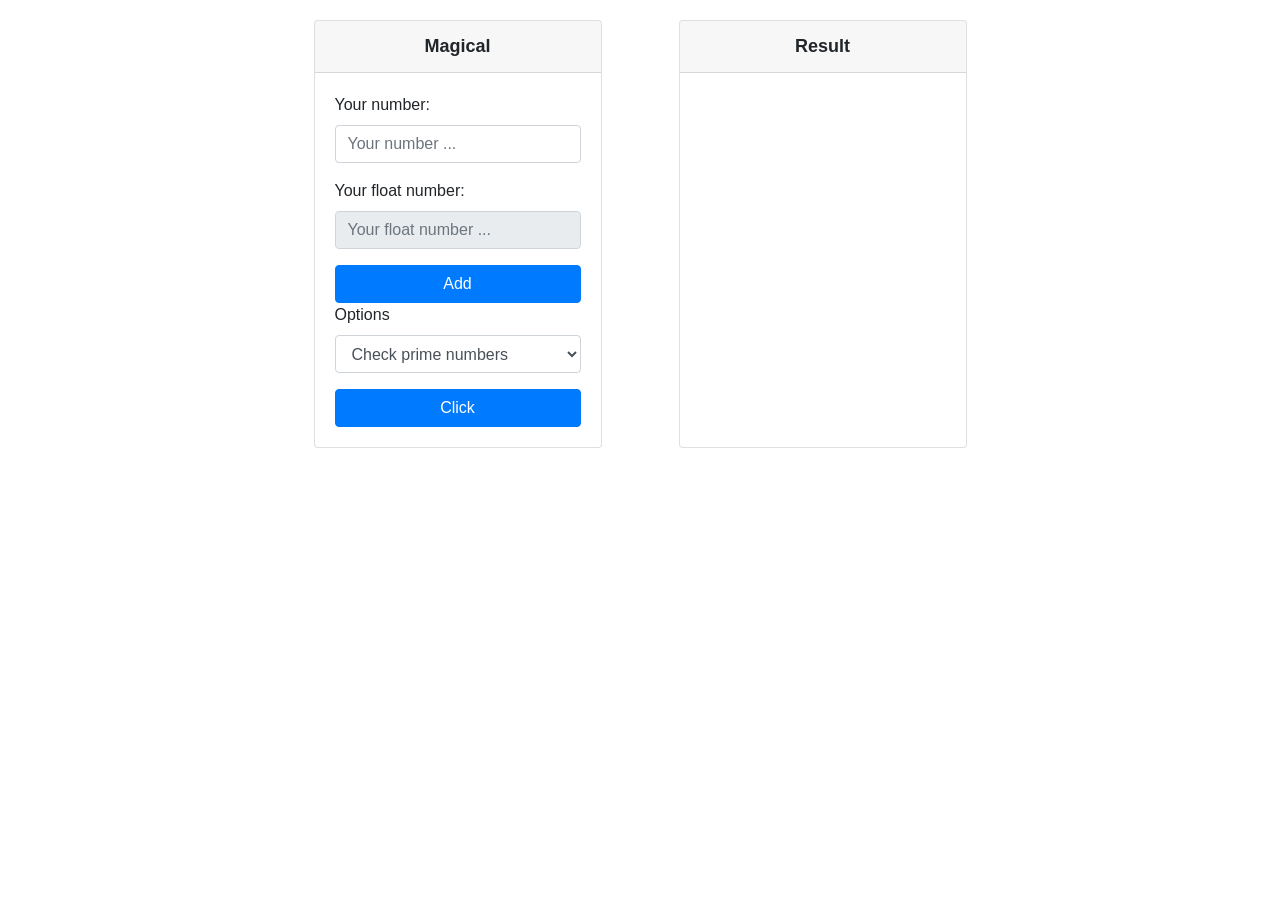
<file: Bài tập js buổi 7-8/index.html>
<!DOCTYPE html>
<html lang="en">
  <head>
    <meta charset="UTF-8" />
    <meta name="viewport" content="width=device-width, initial-scale=1.0" />
    <link
      rel="stylesheet"
      href="https://cdn.jsdelivr.net/npm/bootstrap@4.5.3/dist/css/bootstrap.min.css"
      integrity="sha384-TX8t27EcRE3e/ihU7zmQxVncDAy5uIKz4rEkgIXeMed4M0jlfIDPvg6uqKI2xXr2"
      crossorigin="anonymous"
    />
    <title>Document</title>
  </head>
  <body>
    <div class="container">
      <div class="row" style="justify-content: center">
        <div
          class="col-8"
          style="
            display: flex;
            justify-content: space-around;
            align-items: center;
            margin: 20px 0 20px 0;
          "
        >
          <div class="card" style="width: 18rem; height: 100%">
            <div
              class="card-header"
              style="text-align: center; font-weight: 700; font-size: 18px"
            >
              Magical
            </div>
            <div class="card-body">
              <form>
                <div class="form-group">
                  <label for="txtNum">Your number:</label>

                  <input
                    type="number"
                    class="form-control"
                    id="txtNum"
                    placeholder="Your number ..."
                  />
                </div>

                <div class="form-group">
                  <label for="txtNumFloat">Your float number:</label>

                  <input
                    type="number"
                    class="form-control"
                    id="txtNumFloat"
                    placeholder="Your float number ..."
                    disabled
                  />
                </div>
                <button
                  id="btnAdd"
                  type="button"
                  class="btn btn-primary"
                  style="width: 100%"
                >
                  Add
                </button>

                <div class="form-group">
                  <label for="chooseOption">Options</label>
                  <select
                    class="form-control"
                    id="chooseOption"
                    onclick="checkOption()"
                  >
                    <option value="opPrime">Check prime numbers</option>
                    <option value="opFloat">Check integer numbers</option>
                    <option value="opCompare">Compare numbers</option>
                  </select>
                </div>

                <button
                  id="btnClick"
                  type="button"
                  class="btn btn-primary"
                  style="width: 100%"
                >
                  Click
                </button>
              </form>
            </div>
          </div>
          <div class="card" style="width: 18rem; height: 100%">
            <div
              class="card-header"
              style="text-align: center; font-weight: 700; font-size: 18px"
            >
              Result
            </div>
            <div class="card-body">
              <form>
                <div class="form-group" style="text-align: center">
                  <span id="resultCheck"></span>
                  <br />
                  <span id="resultX"></span>
                </div>
              </form>
            </div>
          </div>
        </div>
      </div>
    </div>
    <script src="./index.js"></script>
    <script
      src="https://code.jquery.com/jquery-3.5.1.min.js"
      integrity="sha256-9/aliU8dGd2tb6OSsuzixeV4y/faTqgFtohetphbbj0="
      crossorigin="anonymous"
    ></script>
    <!-- BS -->
    <script
      src="https://cdn.jsdelivr.net/npm/bootstrap@4.5.3/dist/js/bootstrap.bundle.min.js"
      integrity="sha384-ho+j7jyWK8fNQe+A12Hb8AhRq26LrZ/JpcUGGOn+Y7RsweNrtN/tE3MoK7ZeZDyx"
      crossorigin="anonymous"
    ></script>
  </body>
</html>
</file>
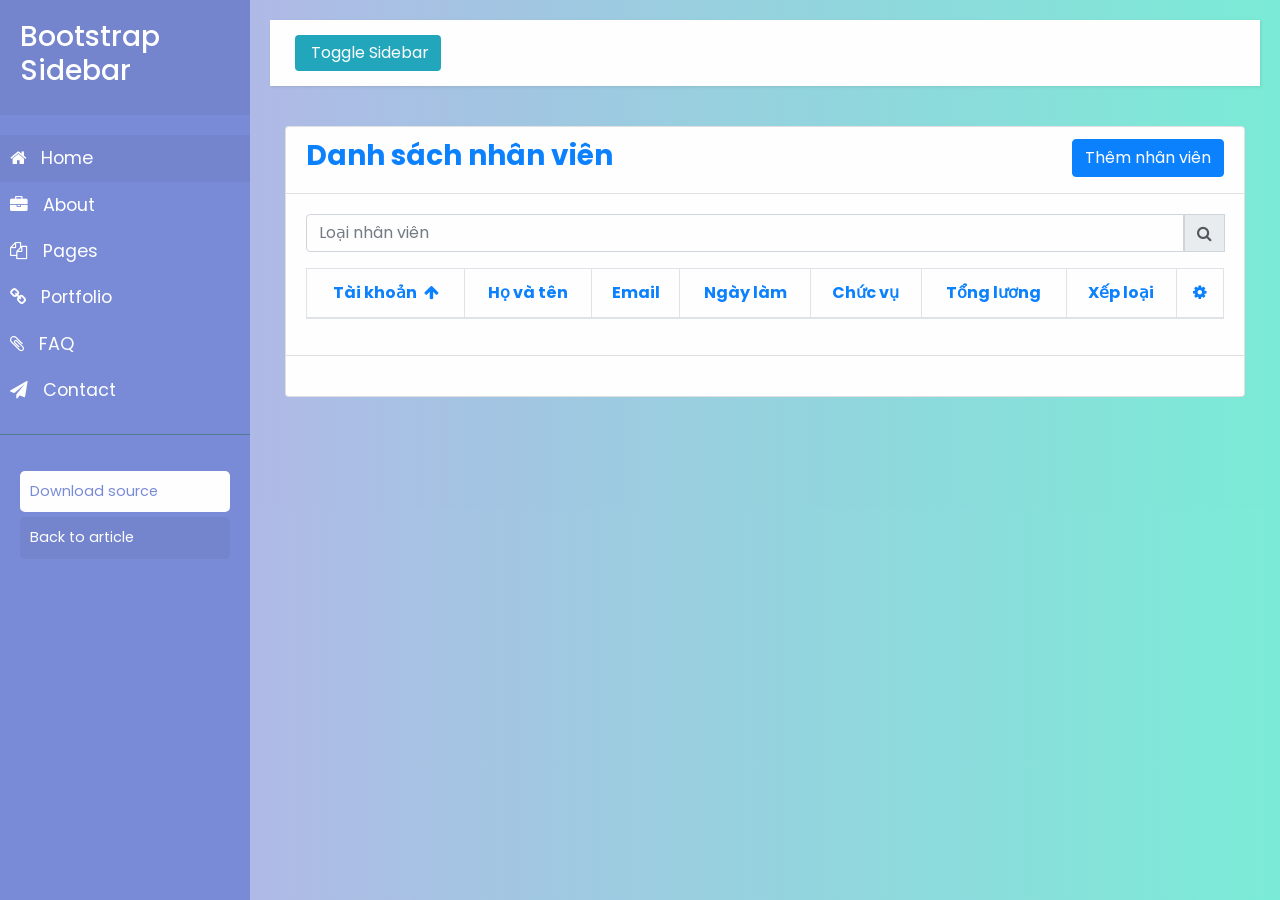
<file: QuanLyNhanVien/index.html>
<!DOCTYPE html>
<html lang="en">
  <head>
    <meta charset="UTF-8" />
    <meta name="viewport" content="width=device-width, initial-scale=1.0" />
    <title>Quản lý nhân viên</title>

    <!-- Font Awesome -->
    <link
      rel="stylesheet"
      href="https://cdnjs.cloudflare.com/ajax/libs/font-awesome/4.7.0/css/font-awesome.min.css"
    />

    <!-- Bootstrap 4 -->
    <link rel="stylesheet" href="css/bootstrap.min.css" />

    <!-- JQuery UI -->
    <link rel="stylesheet" href="css/jquery-ui.min.css" />

    <!-- Animate -->
    <!-- <link rel="stylesheet" href="css/animate.css"> -->

    <!-- My CSS -->
    <link rel="stylesheet" href="css/modal.css" />

    <link rel="stylesheet" href="css/style4.css" />

    <link rel="stylesheet" type="text/css" href="css/main.css" />
  </head>

  <body>
    <div class="wrapper">
      <!-- Sidebar Holder -->
      <nav id="sidebar">
        <div class="sidebar-header">
          <h3>Bootstrap Sidebar</h3>
          <strong>BS</strong>
        </div>

        <ul class="list-unstyled components">
          <li class="active">
            <a href="#homeSubmenu">
              <i class="fa fa-home"></i>
              Home
            </a>
          </li>
          <li>
            <a href="#">
              <i class="fa fa-briefcase"></i>
              About
            </a>
            <a href="#pageSubmenu">
              <i class="fa fa-files-o"></i>
              Pages
            </a>
          </li>
          <li>
            <a href="#">
              <i class="fa fa-link"></i>
              Portfolio
            </a>
          </li>
          <li>
            <a href="#">
              <i class="fa fa-paperclip"></i>
              FAQ
            </a>
          </li>
          <li>
            <a href="#">
              <i class="fa fa-paper-plane"></i>
              Contact
            </a>
          </li>
        </ul>

        <ul class="list-unstyled CTAs">
          <li>
            <a
              href="https://bootstrapious.com/tutorial/files/sidebar.zip"
              class="download"
              >Download source</a
            >
          </li>
          <li>
            <a
              href="https://bootstrapious.com/p/bootstrap-sidebar"
              class="article"
              >Back to article</a
            >
          </li>
        </ul>
      </nav>

      <!-- Page Content Holder -->
      <div id="content">
        <nav class="navbar navbar-default">
          <div class="container-fluid">
            <div class="navbar-header">
              <button
                type="button"
                id="sidebarCollapse"
                class="btn btn-info navbar-btn"
              >
                <i class="glyphicon glyphicon-align-left"></i>
                <span>Toggle Sidebar</span>
              </button>
            </div>

            <div
              class="collapse navbar-collapse"
              id="bs-example-navbar-collapse-1"
            >
              <ul class="nav navbar-nav navbar-right">
                <li><a href="#">Page</a></li>
                <li><a href="#">Page</a></li>
                <li><a href="#">Page</a></li>
                <li><a href="#">Page</a></li>
              </ul>
            </div>
          </div>
        </nav>

        <div class="container">
          <div class="card text-center">
            <!-- Header -->
            <div class="card-header myCardHeader">
              <div class="row">
                <div class="col-md-6">
                  <h3 class="text-left text-primary font-weight-bold">
                    Danh sách nhân viên
                  </h3>
                </div>
                <div class="col-md-6 text-right">
                  <button
                    class="btn btn-primary"
                    id="btnThem"
                    data-toggle="modal"
                    data-target="#myModal"
                    onclick="getButton()"
                  >
                    Thêm nhân viên
                  </button>
                </div>
              </div>
            </div>

            <!-- Body -->
            <div class="card-body">
              <div class="row mb-3">
                <div class="col">
                  <div class="input-group">
                    <input
                      type="text"
                      class="form-control"
                      placeholder="Loại nhân viên"
                      id="searchName"
                    />
                    <div class="input-group-prepend">
                      <span class="input-group-text" id="btnTimNV"
                        ><i class="fa fa-search"></i
                      ></span>
                    </div>
                  </div>
                </div>
              </div>
              <table class="table table-bordered table-hover myTable">
                <thead class="text-primary">
                  <tr>
                    <th class="nowrap">
                      <span class="mr-1">Tài khoản</span>
                      <i class="fa fa-arrow-up" id="SapXepTang"></i>
                      <i class="fa fa-arrow-down" id="SapXepGiam"></i>
                    </th>
                    <th>Họ và tên</th>
                    <th>Email</th>
                    <th>Ngày làm</th>
                    <th>Chức vụ</th>
                    <th>Tổng lương</th>
                    <th>Xếp loại</th>
                    <th><em class="fa fa-cog"></em></th>
                  </tr>
                </thead>
                <tbody id="tableDanhSach"></tbody>
              </table>
            </div>

            <!-- Footer -->
            <div class="card-footer myCardFooter">
              <nav>
                <ul
                  class="pagination justify-content-center"
                  id="ulPhanTrang"
                ></ul>
              </nav>
            </div>
          </div>
        </div>
      </div>
    </div>

    <!-- The Modal -->
    <div class="modal fade" id="myModal">
      <div class="modal-dialog">
        <div class="modal-content">
          <header class="head-form mb-0">
            <h2 id="header-title">Log In</h2>
          </header>

          <!-- Modal Header -->
          <!-- 	<div class="modal-header">
					<h4 class="modal-title" id="modal-title">Modal Heading</h4>
					<button type="button" class="close" data-dismiss="modal">&times;</button>
				</div> -->

          <!-- Modal body -->
          <div class="modal-body">
            <form role="form" id="form-qlsv">
              <div class="form-group">
                <div class="input-group">
                  <div class="input-group-prepend">
                    <span class="input-group-text"
                      ><i class="fa fa-user"></i
                    ></span>
                  </div>
                  <input
                    type="text"
                    name="tk"
                    id="tknv"
                    class="form-control input-sm"
                    placeholder="Tài khoản"
                  />
                  <i id="icon-error-tk" class="fa fa-exclamation-triangle">
                    <span class="sp-thongbao" id="tbTKNV"></span>
                  </i>
                </div>
              </div>

              <div class="form-group">
                <div class="input-group">
                  <div class="input-group-prepend">
                    <span class="input-group-text"
                      ><i class="fa fa-address-book"></i
                    ></span>
                  </div>
                  <input
                    type="name"
                    name="name"
                    id="name"
                    class="form-control input-sm"
                    placeholder="Họ và tên"
                  />
                  <i id="icon-error-name" class="fa fa-exclamation-triangle">
                    <span class="sp-thongbao" id="tbTen"></span>
                  </i>
                </div>
              </div>

              <div class="form-group">
                <div class="input-group">
                  <div class="input-group-prepend">
                    <span class="input-group-text"
                      ><i class="fa fa-envelope"></i
                    ></span>
                  </div>
                  <input
                    type="email"
                    name="email"
                    id="email"
                    class="form-control input-sm"
                    placeholder="Email"
                  />
                  <i id="icon-error-email" class="fa fa-exclamation-triangle">
                    <span class="sp-thongbao" id="tbEmail"></span>
                  </i>
                </div>
              </div>

              <div class="form-group">
                <div class="input-group">
                  <div class="input-group-prepend">
                    <span class="input-group-text"
                      ><i class="fa fa-key"></i
                    ></span>
                  </div>
                  <input
                    type="password"
                    name="password"
                    id="password"
                    class="form-control input-sm"
                    placeholder="Mật khẩu"
                  />
                  <i id="icon-error-pass" class="fa fa-exclamation-triangle">
                    <span class="sp-thongbao" id="tbMatKhau"></span>
                  </i>
                </div>
              </div>

              <div class="form-group">
                <div class="input-group">
                  <div class="input-group-prepend">
                    <span class="input-group-text"
                      ><i class="fa fa-calendar"></i
                    ></span>
                  </div>
                  <input
                    type="text"
                    name="ngaylam"
                    id="datepicker"
                    class="form-control"
                    placeholder="Ngày làm"
                  />
                  <i id="icon-error-date" class="fa fa-exclamation-triangle">
                    <span class="sp-thongbao" id="tbNgay"></span>
                  </i>
                </div>
              </div>

              <div class="form-group">
                <div class="input-group">
                  <div class="input-group-prepend">
                    <span class="input-group-text"
                      ><i class="fa fa-money" aria-hidden="true"></i
                    ></span>
                  </div>
                  <input
                    type="text"
                    name="luongCB"
                    id="luongCB"
                    class="form-control input-sm"
                    placeholder="Lương cơ bản"
                  />
                  <i id="icon-error-sal" class="fa fa-exclamation-triangle">
                    <span class="sp-thongbao" id="tbLuongCB"></span>
                  </i>
                </div>
              </div>
              <div class="form-group">
                <div class="input-group">
                  <div class="input-group-prepend">
                    <span class="input-group-text"
                      ><i class="fa fa-briefcase"></i
                    ></span>
                  </div>
                  <select class="form-control" id="chucvu">
                    <option>Chọn chức vụ</option>
                    <option>Sếp</option>
                    <option>Trưởng phòng</option>
                    <option>Nhân viên</option>
                  </select>
                  <i id="icon-error-pos" class="fa fa-exclamation-triangle">
                    <span class="sp-thongbao" id="tbChucVu"></span>
                  </i>
                </div>
              </div>
              <div class="form-group">
                <div class="input-group">
                  <div class="input-group-prepend">
                    <span class="input-group-text"
                      ><i class="fa fa-clock-o" aria-hidden="true"></i
                    ></span>
                  </div>
                  <input
                    type="text"
                    name="gioLam"
                    id="gioLam"
                    class="form-control input-sm"
                    placeholder="Giờ làm"
                  />
                  <i id="icon-error-time" class="fa fa-exclamation-triangle">
                    <span class="sp-thongbao" id="tbGiolam"></span>
                  </i>
                </div>
              </div>
            </form>
          </div>

          <!-- Modal footer -->
          <div class="modal-footer" id="modal-footer"></div>
        </div>
      </div>
    </div>

    <!-- Bootstrap -->
    <script src="js/jquery.min.js"></script>
    <script type="text/javascript" src="js/jquery.easing.min.js"></script>
    <script type="text/javascript" src="js/popper.min.js"></script>
    <script type="text/javascript" src="js/bootstrap.min.js"></script>

    <!-- Date Picker -->
    <!-- <script src="js/jquery-ui.min.js"></script> -->
    <script src="./js/jquery-ui.js"></script>
    <script src="js/datepicker.js"></script>

    <!-- Wow -->
    <!-- <script src="js/wow.min.js"></script>	
	<script>
		new WOW().init();
	</script>  -->

    <!-- <script src="js/modal.js"></script> -->

    <script type="text/javascript">
      $(document).ready(function () {
        $("#sidebarCollapse").on("click", function () {
          $("#sidebar").toggleClass("active");
        });
      });
    </script>
    <script src="./js/axios.min.js"></script>
    <script src="./js/employee.js"></script>
    <script src="./js/employee-services.js"></script>
    <script src="./js/validation.js"></script>
    <script src="./js/main.js"></script>
  </body>
</html>
</file>
<file: Bài tập js buổi 6/index.css>
.div-class {
  width: 100%;
  height: 20px;
  margin: 5px 0;
}
</file>
<file: QuanLyNhanVien/css/modal.css>
/* Fonts Form Google Font ::- https://fonts.google.com/  -:: */
@import url('https://fonts.googleapis.com/css?family=Abel|Abril+Fatface|Alegreya|Arima+Madurai|Dancing+Script|Dosis|Merriweather|Oleo+Script|Overlock|PT+Serif|Pacifico|Playball|Playfair+Display|Share|Unica+One|Vibur');
/* End Fonts */
/* Start Global rules */
* {
    padding: 0;
    margin: 0;
    box-sizing: border-box;
}
/* End Global rules */

/* Start body rules */
body {
    background-image: linear-gradient(-225deg, #E3FDF5 0%, #FFE6FA 100%);
background-image: linear-gradient(to top, #a8edea 0%, #fed6e3 100%);
background-attachment: fixed;
  background-repeat: no-repeat;

    font-family: 'Vibur', cursive;
/*   the main font */
    font-family: 'Abel', sans-serif;
opacity: .95;
/* background-image: linear-gradient(to top, #d9afd9 0%, #97d9e1 100%); */
}



/* |||||||||||||||||||||||||||||||||||||||||||||*/
/* //////////////////////////////////////////// */




/* End body rules */

/* Start form  attributes */
form {
    width: 450px;
    /*min-height: 500px;*/
    height: auto;
    border-radius: 5px;
    margin: 2% auto;
    box-shadow: 0 9px 50px hsla(20, 67%, 75%, 0.31);
    padding: 2%;
    background-image: linear-gradient(-225deg, #E3FDF5 50%, #FFE6FA 50%);
}
/* form Container */
form .con {
    display: -webkit-flex;
    display: flex;
  
    -webkit-justify-content: space-around;
    justify-content: space-around;
  
    -webkit-flex-wrap: wrap;
    flex-wrap: wrap;
  
      margin: 0 auto;
}

/* the header form form */
header {
    margin: 2% auto 10% auto;
    text-align: center;
}
/* Login title form form */
header h2 {
    font-size: 250%;
    font-family: 'Playfair Display', serif;
    color: #3e403f;
}
/*  A welcome message or an explanation of the login form */
header p {letter-spacing: 0.05em;}



/* //////////////////////////////////////////// */
/* //////////////////////////////////////////// */


.input-item {
    background: #fff;
    color: #333;
    padding: 14.5px 0px 15px 9px;
    border-radius: 5px 0px 0px 5px;
}



/* Show/hide password Font Icon */
#eye {
    background: #fff;
    color: #333;
  
    margin: 5.9px 0 0 0;
    margin-left: -20px;
    padding: 15px 9px 19px 0px;
    border-radius: 0px 5px 5px 0px;
  
    float: right;
    position: relative;
    right: 1%;
    top: -.2%;
    z-index: 5;
    
    cursor: pointer;
}
/* inputs form  */
input[class="form-input"]{
    width: 240px;
    height: 50px;
  
    margin-top: 2%;
    padding: 15px;
    
    font-size: 16px;
    font-family: 'Abel', sans-serif;
    color: #5E6472;
  
    outline: none;
    border: none;
  
    border-radius: 0px 5px 5px 0px;
    transition: 0.2s linear;
    
}
input[id="txt-input"] {width: 250px;}
/* focus  */
input:focus {
    transform: translateX(-2px);
    border-radius: 5px;
}

/* //////////////////////////////////////////// */
/* //////////////////////////////////////////// */

/* input[type="text"] {min-width: 250px;} */
/* buttons  */

/* Submits */
.submits {
    width: 48%;
    display: inline-block;
    float: left;
    margin-left: 2%;
}

/*       Forgot Password button FAF3DD  */
.frgt-pass {background: transparent;}

/*     Sign Up button  */
.sign-up {background: #B8F2E6;}


/* buttons hover */
button:hover {
    transform: translatey(3px);
    box-shadow: none;
}

/* buttons hover Animation */
button:hover {
    animation: ani9 0.4s ease-in-out infinite alternate;
}
@keyframes ani9 {
    0% {
        transform: translateY(3px);
    }
    100% {
        transform: translateY(5px);
    }
}
</file>
<file: QuanLyNhanVien/css/style4.css>
/*
    DEMO STYLE
*/
@import "https://fonts.googleapis.com/css?family=Poppins:300,400,500,600,700";


body {
    font-family: 'Poppins', sans-serif;
    background: #fafafa;
}

p {
    font-family: 'Poppins', sans-serif;
    font-size: 1.1em;
    font-weight: 300;
    line-height: 1.7em;
    color: #999;
}

a, a:hover, a:focus {
    color: inherit;
    text-decoration: none;
    transition: all 0.3s;
}

.navbar {
    padding: 15px 10px;
    background: #fff;
    border: none;
    border-radius: 0;
    margin-bottom: 40px;
    box-shadow: 1px 1px 3px rgba(0, 0, 0, 0.1);
}

.navbar-btn {
    box-shadow: none;
    outline: none !important;
    border: none;
}

.line {
    width: 100%;
    height: 1px;
    border-bottom: 1px dashed #ddd;
    margin: 40px 0;
}

i, span {
    display: inline-block;
}

/* ---------------------------------------------------
    SIDEBAR STYLE
----------------------------------------------------- */
.wrapper {
    display: flex;
    align-items: stretch;
}

#sidebar {
    min-width: 250px;
    max-width: 250px;
    background: #7386D5;
    color: #fff;
    transition: all 0.3s;
}

#sidebar.active {
    min-width: 80px;
    max-width: 80px;
    text-align: center;
}

#sidebar.active .sidebar-header h3, #sidebar.active .CTAs {
    display: none;
}

#sidebar.active .sidebar-header strong {
    display: block;
}

#sidebar ul li a {
    text-align: left;
}

#sidebar.active ul li a {
    padding: 20px 10px;
    text-align: center;
    font-size: 0.85em;
}

#sidebar.active ul li a i {
    margin-right:  0;
    display: block;
    font-size: 1.8em;
    margin-bottom: 5px;
}

#sidebar.active ul ul a {
    padding: 10px !important;
}

#sidebar.active a[aria-expanded="false"]::before, #sidebar.active a[aria-expanded="true"]::before {
    top: auto;
    bottom: 5px;
    right: 50%;
    -webkit-transform: translateX(50%);
    -ms-transform: translateX(50%);
    transform: translateX(50%);
}

#sidebar .sidebar-header {
    padding: 20px;
    background: #6d7fcc;
}

#sidebar .sidebar-header strong {
    display: none;
    font-size: 1.8em;
}

#sidebar ul.components {
    padding: 20px 0;
    border-bottom: 1px solid #47748b;
}

#sidebar ul li a {
    padding: 10px;
    font-size: 1.1em;
    display: block;
}
#sidebar ul li a:hover {
    color: #7386D5;
    background: #fff;
}
#sidebar ul li a i {
    margin-right: 10px;
}

#sidebar ul li.active > a, a[aria-expanded="true"] {
    color: #fff;
    background: #6d7fcc;
}


a[data-toggle="collapse"] {
    position: relative;
}

a[aria-expanded="false"]::before, a[aria-expanded="true"]::before {
    content: '\e259';
    display: block;
    position: absolute;
    right: 20px;
    font-family: 'Glyphicons Halflings';
    font-size: 0.6em;
}
a[aria-expanded="true"]::before {
    content: '\e260';
}


ul ul a {
    font-size: 0.9em !important;
    padding-left: 30px !important;
    background: #6d7fcc;
}

ul.CTAs {
    padding: 20px;
}

ul.CTAs a {
    text-align: center;
    font-size: 0.9em !important;
    display: block;
    border-radius: 5px;
    margin-bottom: 5px;
}

a.download {
    background: #fff;
    color: #7386D5;
}

a.article, a.article:hover {
    background: #6d7fcc !important;
    color: #fff !important;
}



/* ---------------------------------------------------
    CONTENT STYLE
----------------------------------------------------- */
#content {
    padding: 20px;
    min-height: 100vh;
    transition: all 0.3s;
}


/* ---------------------------------------------------
    MEDIAQUERIES
----------------------------------------------------- */
@media (max-width: 768px) {
    #sidebar {
        min-width: 80px;
        max-width: 80px;
        text-align: center;
        margin-left: -80px !important ;
    }
    a[aria-expanded="false"]::before, a[aria-expanded="true"]::before {
        top: auto;
        bottom: 5px;
        right: 50%;
        -webkit-transform: translateX(50%);
        -ms-transform: translateX(50%);
        transform: translateX(50%);
    }
    #sidebar.active {
        margin-left: 0 !important;
    }

    #sidebar .sidebar-header h3, #sidebar .CTAs {
        display: none;
    }

    #sidebar .sidebar-header strong {
        display: block;
    }

    #sidebar ul li a {
        padding: 20px 10px;
    }

    #sidebar ul li a span {
        font-size: 0.85em;
    }
    #sidebar ul li a i {
        margin-right:  0;
        display: block;
    }

    #sidebar ul ul a {
        padding: 10px !important;
    }

    #sidebar ul li a i {
        font-size: 1.3em;
    }
    #sidebar {
        margin-left: 0;
    }
    #sidebarCollapse span {
        display: none;
    }
}
</file>
<file: QuanLyNhanVien/css/main.css>
.sp-thongbao {
  color: red;
  margin-left: 2px;
  display: none;
}

.border-input {
  border-color: red;
}
.show-error {
  position: absolute;
  top: -25px;
  right: 50%;
  background-color: red;
  color: white;
  border-radius: 5px;
  padding: 5px 10px;
  width: 350px;
}

.fa-exclamation-triangle {
  display: none;
  color: red;
  position: absolute;
  top: 50%;
  transform: translateY(-50%);
  right: 3%;
}
.show-icon-date {
  right: 10%;
}
.show-icon-date:hover .show-error {
  display: inline-block;
}
.show-icon,
.show-icon-date {
  display: inline-block;
}

.show-icon:hover .show-error {
  display: inline-block;
}

#SapXepGiam {
  display: none;
}

#content {
  width: 100%;
  background: #74ebd5; /* fallback for old browsers */
  background: -webkit-linear-gradient(
    to right,
    #acb6e5,
    #74ebd5
  ); /* Chrome 10-25, Safari 5.1-6 */
  background: linear-gradient(
    to right,
    #acb6e5,
    #74ebd5
  ); /* W3C, IE 10+/ Edge, Firefox 16+, Chrome 26+, Opera 12+, Safari 7+ */
}

.myCardHeader,
.myCardFooter {
  background-color: transparent;
}
</file>
